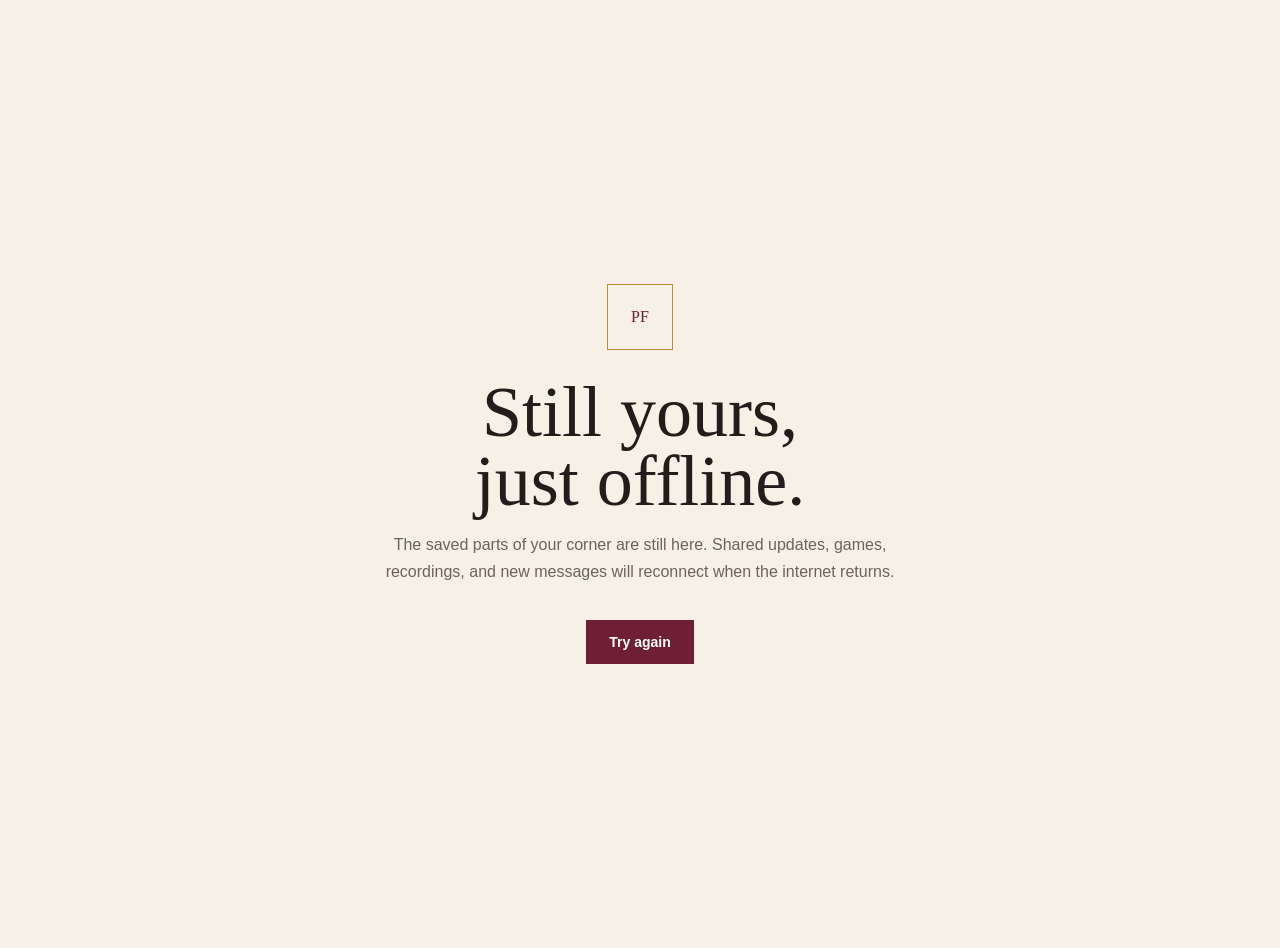
<file: offline.html>
<!DOCTYPE html>
<html lang="en">
<head>
  <meta charset="UTF-8">
  <meta name="viewport" content="width=device-width, initial-scale=1.0">
  <meta name="theme-color" content="#f6f0e6">
  <title>Offline | Princess + Frog</title>
  <link rel="icon" href="images/favicon.svg" type="image/svg+xml">
  <style>
    :root { color-scheme: light; font-family: Georgia, serif; background: #f6f0e6; color: #241c1b; }
    body { min-height: 100vh; margin: 0; display: grid; place-items: center; padding: 24px; }
    main { width: min(560px, 100%); text-align: center; }
    .mark { width: 64px; height: 64px; margin: 0 auto 28px; border: 1px solid #b48a3c; display: grid; place-items: center; color: #6f1f35; }
    h1 { margin: 0 0 16px; font-size: clamp(42px, 10vw, 72px); font-weight: 500; line-height: .95; }
    p { color: #6d6260; font: 16px/1.7 Arial, sans-serif; }
    button { margin-top: 18px; padding: 13px 22px; border: 1px solid #6f1f35; color: #fff; background: #6f1f35; font: 700 14px Arial, sans-serif; cursor: pointer; }
  </style>
</head>
<body>
  <main>
    <div class="mark" aria-hidden="true">PF</div>
    <h1>Still yours,<br>just offline.</h1>
    <p>The saved parts of your corner are still here. Shared updates, games, recordings, and new messages will reconnect when the internet returns.</p>
    <button type="button" onclick="location.reload()">Try again</button>
  </main>
</body>
</html>
</file>
